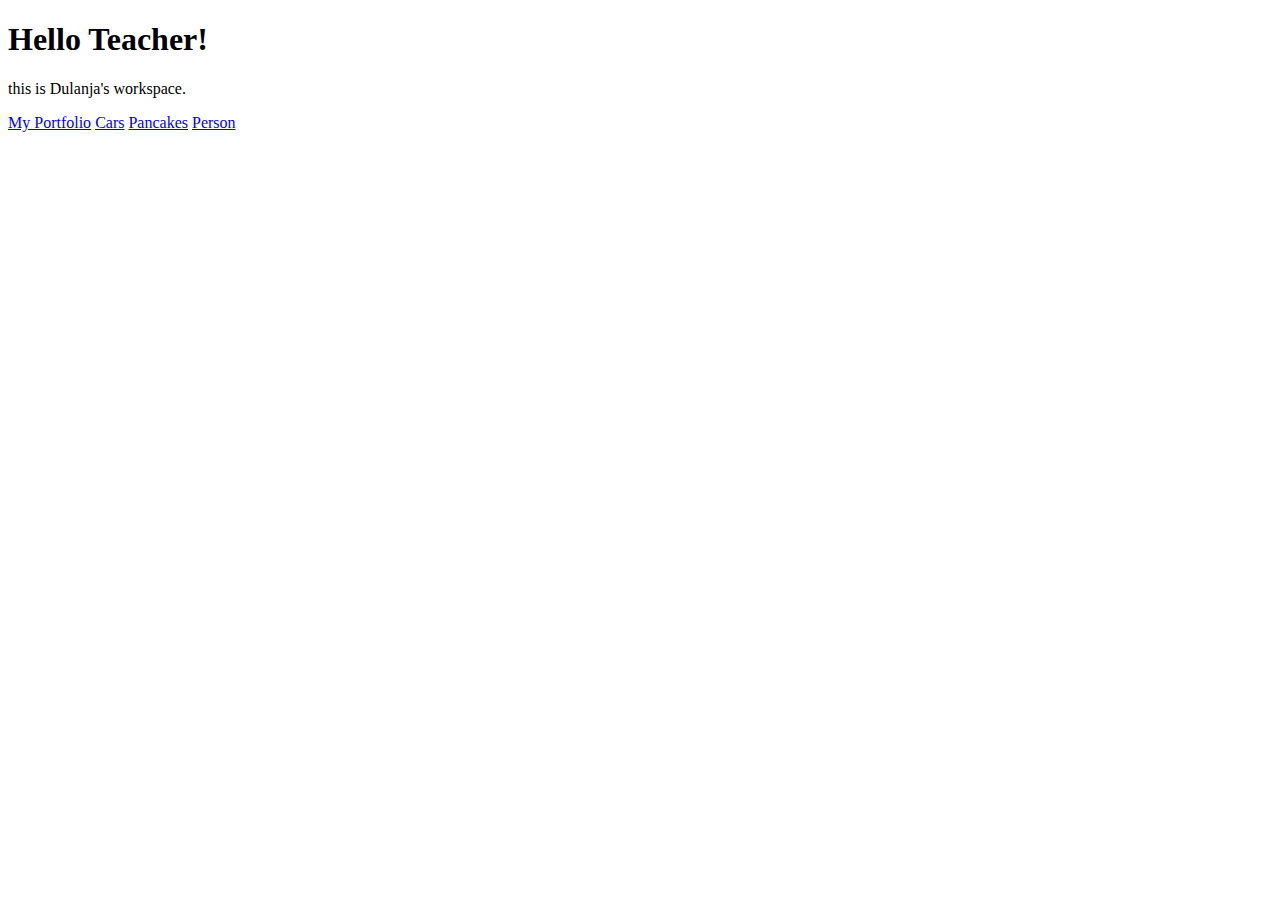
<file: index.html>
<!DOCTYPE html>
<html lang="en">
  <head>
    <meta charset="UTF-8" />
    <meta name="viewport" content="width=device-width, initial-scale=1.0" />
    <title>Hello Pages!</title>
  </head>
  <body>
    <h1>Hello Teacher!</h1>
    <p>this is Dulanja's workspace.</p>
    <a href="MyPortfolio/">My Portfolio</a>
    <a href="Cars/">Cars</a>
    <a href="Pancakes/">Pancakes</a>
    <a href="Person/">Person</a>
  </body>
</html>
</file>
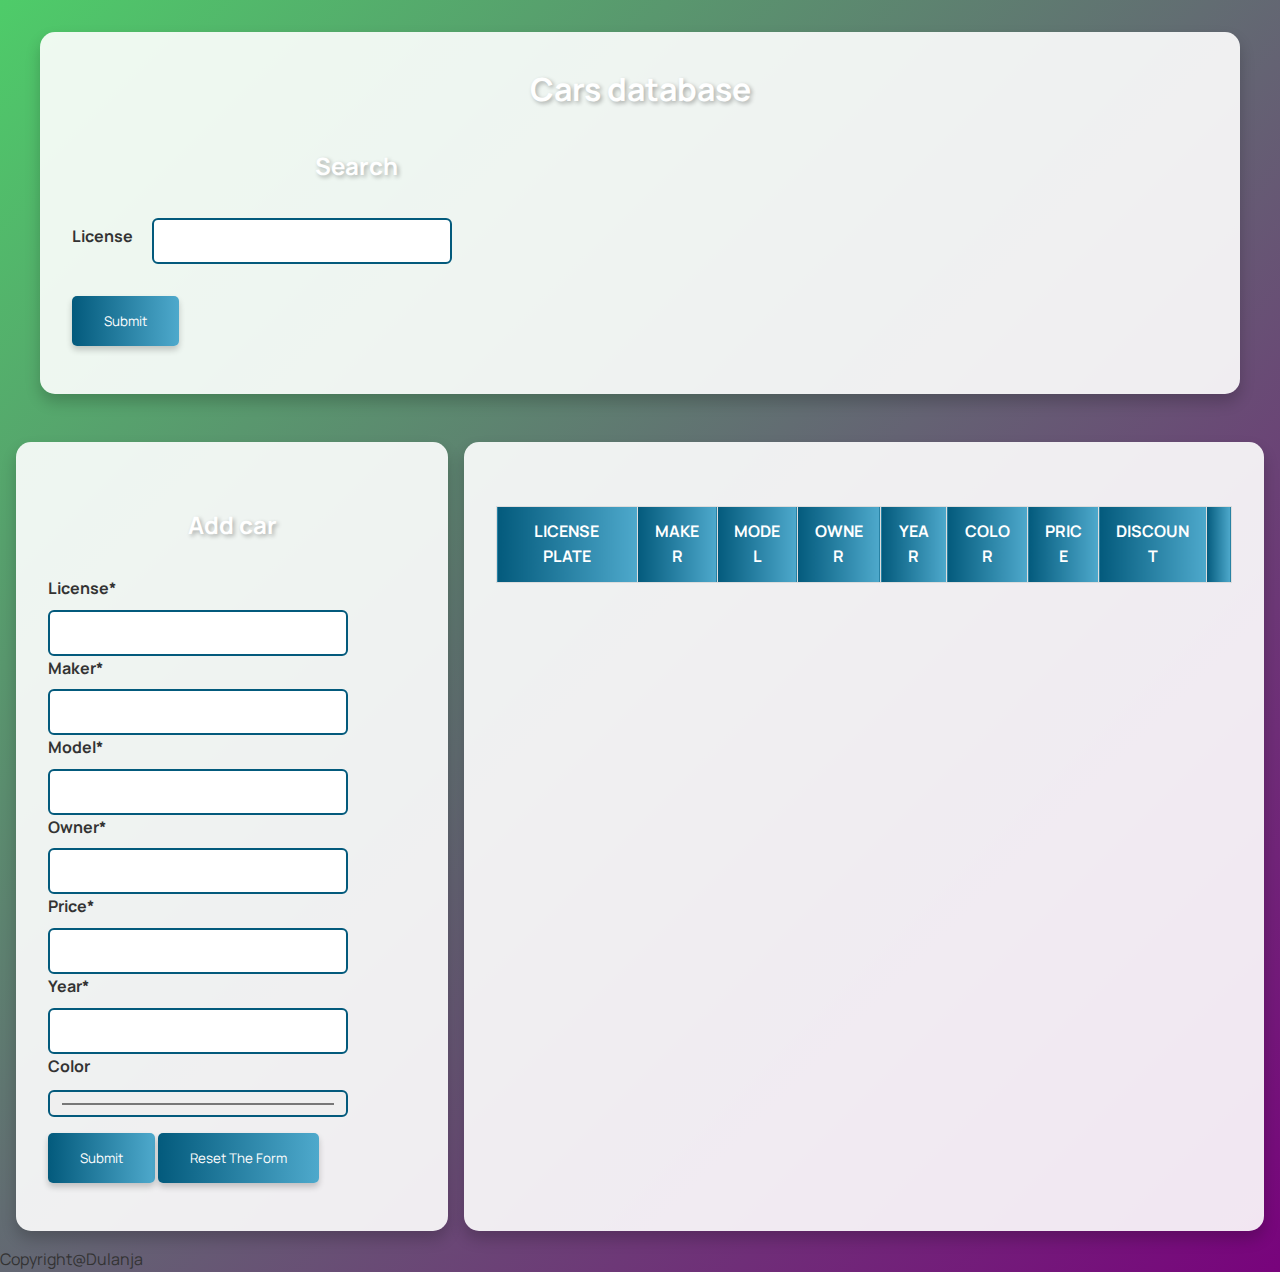
<file: Cars/index.html>
<!DOCTYPE html>
<html lang="en">
  <head>
    <meta charset="UTF-8" />
    <meta name="viewport" content="width=device-width, initial-scale=1.0" />
    <link rel="stylesheet" href="style.css" />
    <link rel="shortcut icon" href="favicon.ico" type="image/x-icon" />
    <link rel="preconnect" href="https://fonts.googleapis.com" />
    <link rel="preconnect" href="https://fonts.gstatic.com" crossorigin />
    <link
      href="https://fonts.googleapis.com/css2?family=Manrope:wght@400;700&display=swap"
      rel="stylesheet"
    />
    <title>Cars</title>
  </head>
  <body>
    <header class="container">
      <h1>Cars database</h1>
      <div>
        <form id="searchCar">
          <h2>Search</h2>
          <div class="form_group">
            <label for="search">License</label>
            <input type="text" id="search" />
          </div>
          <button type="submit">submit</button>
        </form>
        <p id="searchResult"></p>
      </div>
    </header>
    <main>
      <section class="input container">
        <div id="message"></div>
        <h2>Add car</h2>
        <form id="addCar">
          <div>
            <label for="license">License*</label>
            <input type="text" id="license" required />
          </div>
          <div>
            <label for="maker">Maker*</label>
            <input type="text" id="maker" required />
          </div>
          <div>
            <label for="model">Model*</label>
            <input type="text" id="model" required />
          </div>
          <div>
            <label for="owner">Owner*</label>
            <input type="text" id="owner" required />
          </div>
          <div>
            <label for="price">Price*</label>
            <input type="number" id="price" required />
          </div>
          <div>
            <label for="year">Year*</label>
            <input type="number" id="year" required />
          </div>
          <div>
            <label for="color">Color</label>
            <input type="color" id="color" value="#ff0000" />
          </div>
          <button type="submit">Submit</button>
          <button type="reset">Reset the form</button>
        </form>
      </section>
      <section class="output container">
        <table id="carsTable">
          <thead>
            <tr>
              <th>License Plate</th>
              <th>Maker</th>
              <th>Model</th>
              <th>Owner</th>
              <th>Year</th>
              <th>Color</th>
              <th>Price</th>
              <th>Discount</th>
              <th></th>
            </tr>
          </thead>
          <tbody></tbody>
        </table>
      </section>
    </main>
    <footer>Copyright@Dulanja</footer>
    <script src="main.js"></script>
  </body>
</html>
</file>
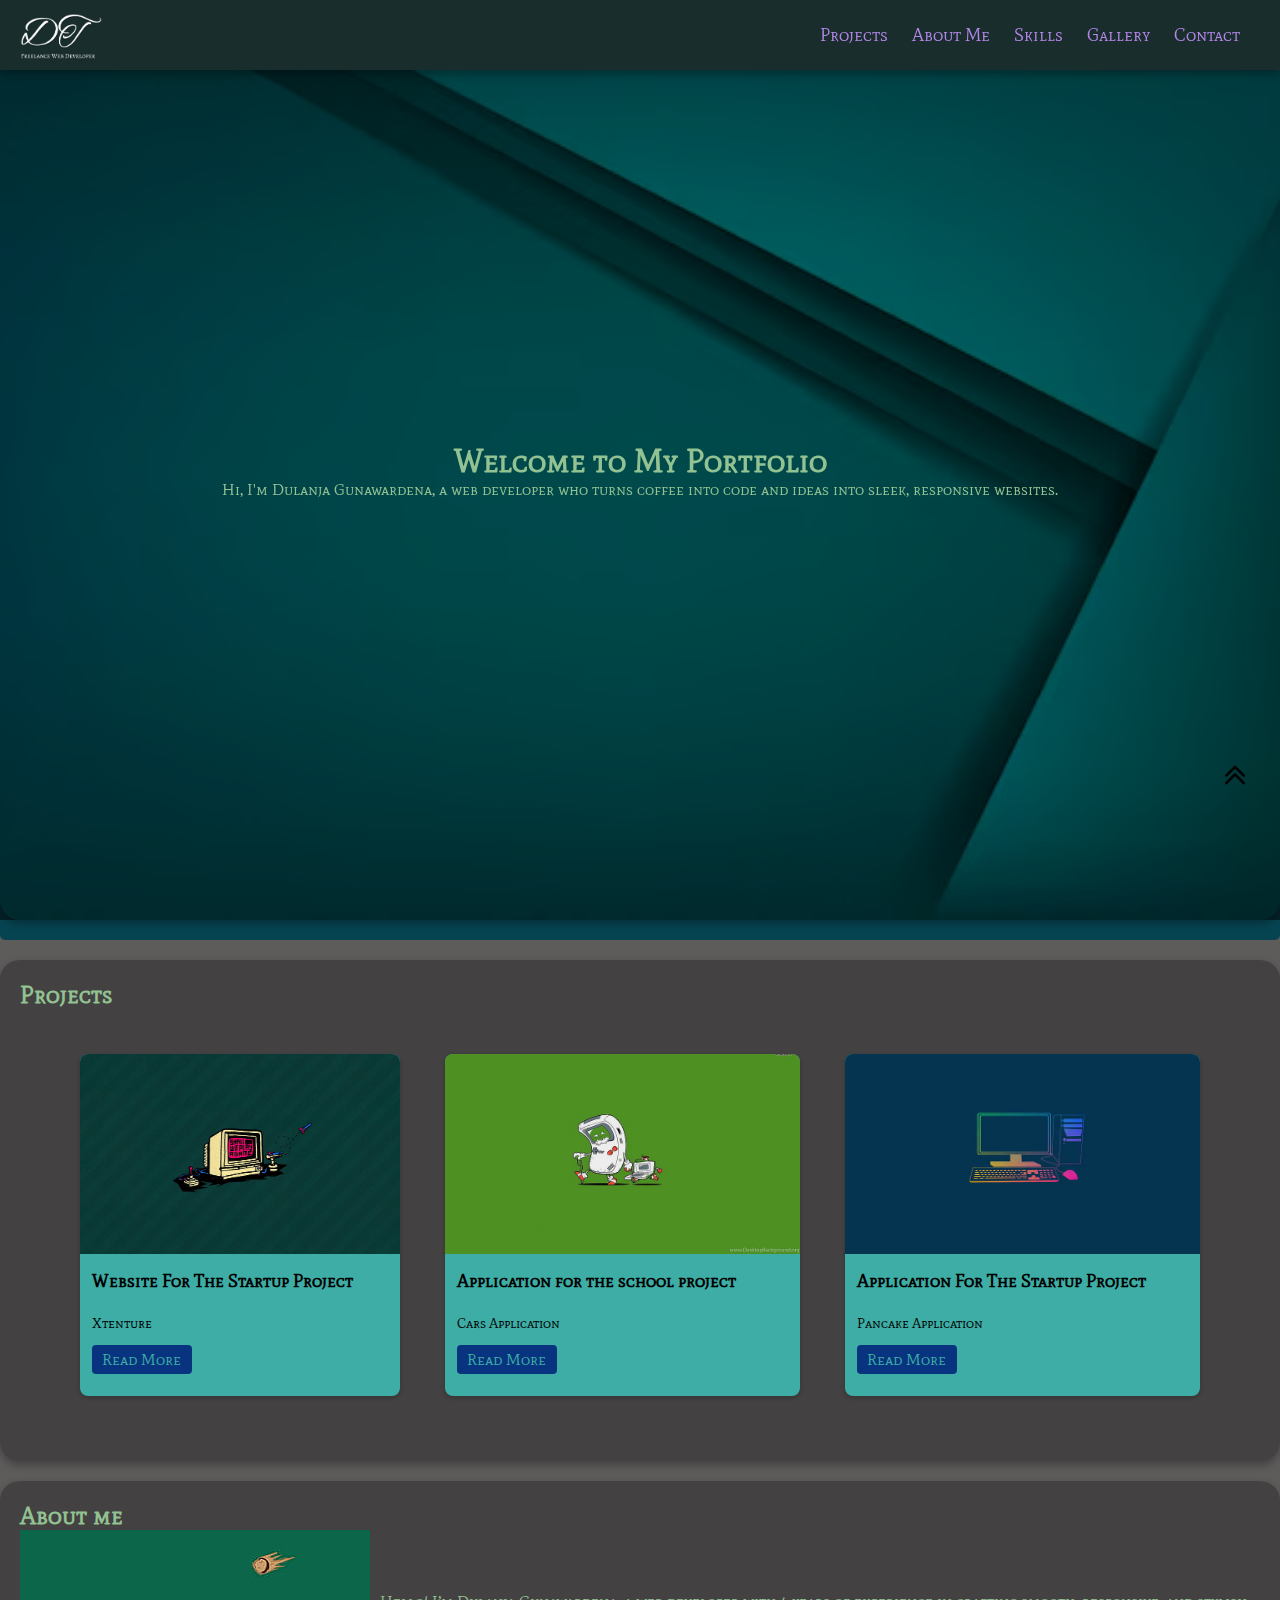
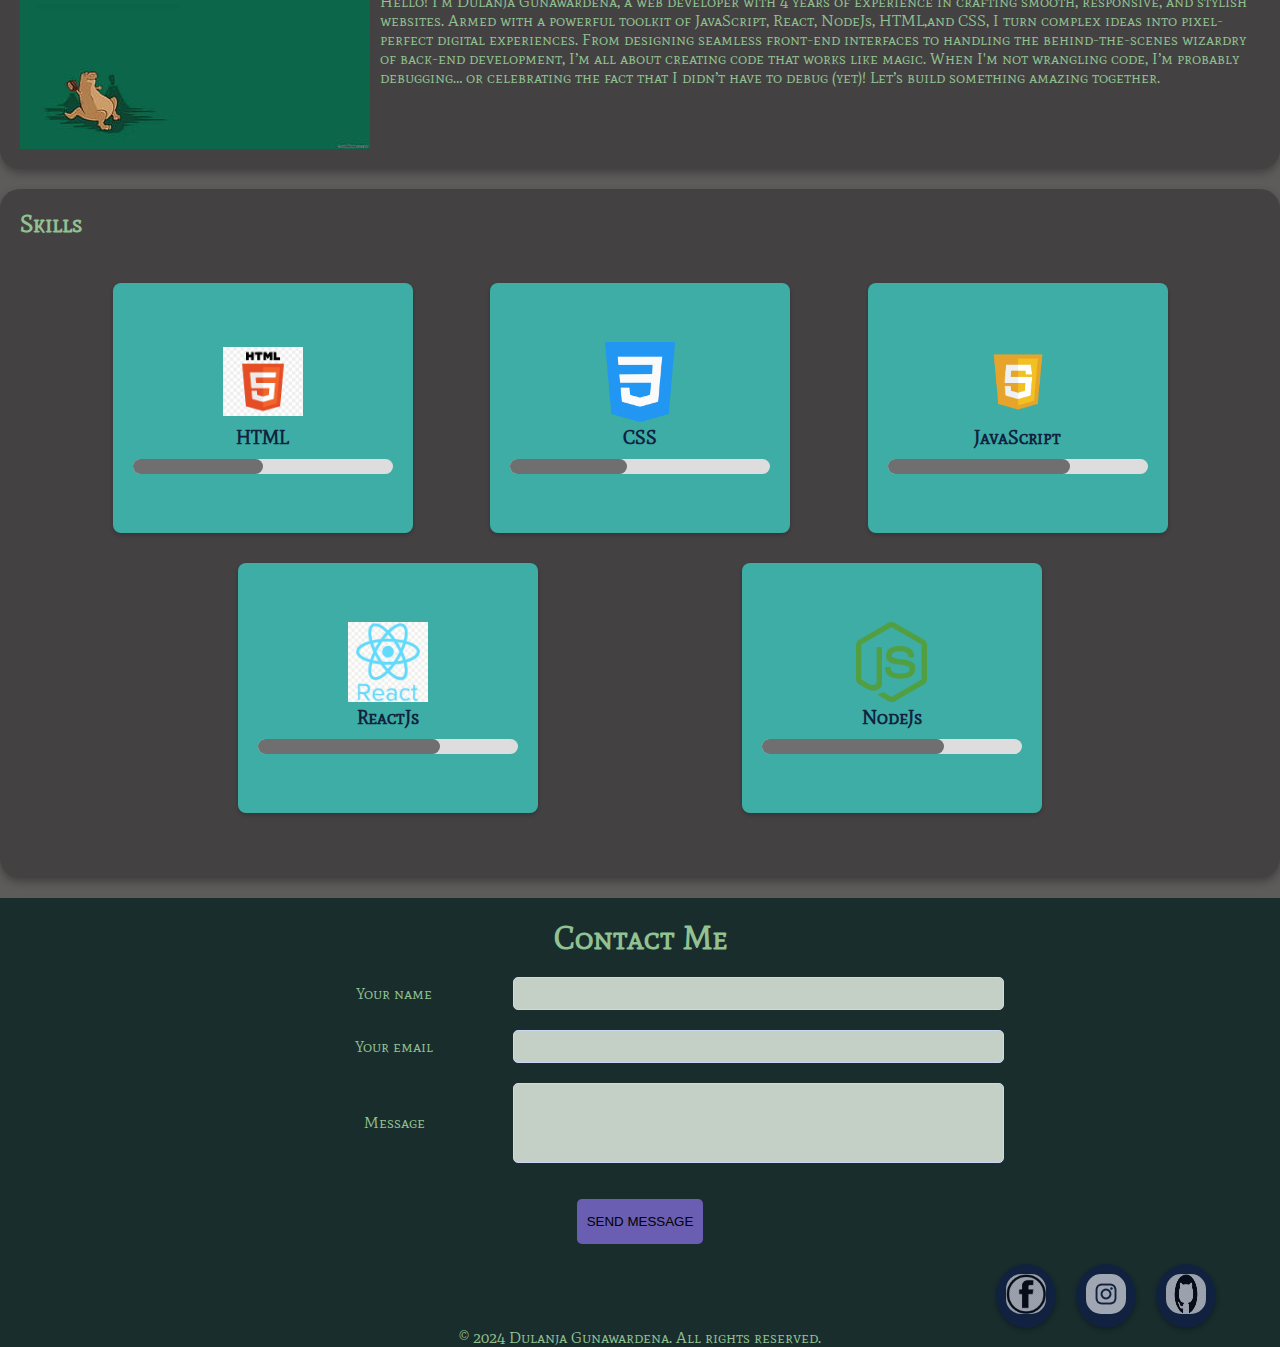
<file: MyPortfolio/index.html>
<!DOCTYPE html>
<html lang="en">
<head>
    <meta charset="UTF-8">
    <meta name="viewport" content="width=device-width, initial-scale=1.0">
    <title>Portfolio</title>
    <link rel="stylesheet" href="stylesheet.css">
    <link rel="preconnect" href="https://fonts.googleapis.com">
<link rel="preconnect" href="https://fonts.gstatic.com" crossorigin>
<link href="https://fonts.googleapis.com/css2?family=Anta&display=swap" rel="stylesheet">
<link href="https://fonts.googleapis.com/css2?family=Mate+SC&display=swap" rel="stylesheet">
<link rel="icon" type="image/png" href="assets/favicon.png">
</head>

<body>
    <div class="wrapper">
    <header>
        
        
        
        <nav class="nav">
            <img src="assets/logo_white.png" alt="Logo" class="logo">
            <img src="assets/icons_mobile.svg" alt="Mobile menu" class="mobile">
            <ul>
                <li><a href="#projects">Projects</a></li>
                <li><a href="#aboutme">About Me</a></li>
                <li><a href="#skills">Skills</a></li>
                <li><a href="gallery.html#gallery">Gallery</a></li>
                <li><a href="#contactform">Contact</a></li>
                
            </ul>
        </nav>
        
        
        <main class="page-content">
            
            <section class="hero-banner">
                <h1>Welcome to My Portfolio</h1>
                <p>Hi, I'm Dulanja Gunawardena, a web developer who turns coffee into
                    code and ideas into sleek, responsive websites.</p>
            </section>
        </header>

        
        
        <section id="projects" >
            <h2>Projects</h2>
            
            <div class="card-container">
                <div class="card">
                    <img class="project-img" src="assets/projects_card2.jpg" alt="Laptop with web design screen">
                    <div class="card-content">
                        <h3>Website For The Startup Project</h3>
                        <p>Xtenture</p>
                       <div class="card-btn">
                           <a href="" class="card-btn">Read More</a>

                       </div>
                    </div>
                </div>
                <div class="card">
                    <img class="project-img" src="assets/projects_card1.jpg" alt="Spinning circle gif">
                    <div class="card-content">
                        <h3>Application for the school project</h3>
                        <p>Cars Application</p>
                        <div class="card-btn">
                        <a href="" class="card-btn">Read More</a>
                    </div>
                    </div>
                </div>
                <div class="card">
                    <img class="project-img" src="assets/projects_card3.jpg" alt="JavaScript Picture Card">
                    <div class="card-content">
                        <h3>Application For The Startup Project</h3>
                        <p>Pancake Application</p>
                        <div class="card-btn">
                        <a href="" class="card-btn">Read More</a>
                    </div>
                    </div>
                </div>
            </div>
        </section>
         
       
        <section id="aboutme" >
            <h2 id="h2aboutme">About me</h2>
            <article>
                <img id="section-img" src="assets/about_me.jpg" alt="About me Image">
            <p>
                Hello! I’m Dulanja Gunawardena, a web developer with 4 years of experience in crafting smooth, responsive, and stylish websites. Armed with a powerful toolkit of JavaScript, React, NodeJs, HTML,and CSS, I turn complex ideas into pixel-perfect digital experiences. From designing seamless front-end interfaces to handling the behind-the-scenes wizardry of back-end development, I’m all about creating code that works like magic. When I'm not wrangling code, I’m probably debugging… or celebrating the fact that I didn’t have to debug (yet)! Let’s build something amazing together.</p>
            </article>
        </section>

        
        <section id="skills" class="section">
            <h2>Skills</h2>
            <div class="card-container">
                <div class="card">
                    <img src="assets/html_icon.png" alt="HTML Icon" class="skill-icon">
                    <h3>HTML</h3>
                    <div class="progress-bar">
                        <div class="progress" ></div>
                    </div>
                </div>

                <div class="card">
                    <img src="assets/css_icon.png" alt="CSS Icon" class="skill-icon">
                    <h3>CSS</h3>
                    <div class="progress-bar">
                        <div class="progress" ></div>
                    </div>
                </div>
                <div class="card">
                    <img src="assets/javascript_icon.webp" alt="JavaScript Icon" class="skill-icon">
                    <h3>JavaScript</h3>
                    <div class="progress-bar">
                        <div class="progress" ></div>
                    </div>
                </div>
                <div class="card">
                    <img src="assets/react_icon.png" alt="JavaScript Icon" class="skill-icon">
                    <h3>ReactJs</h3>
                    <div class="progress-bar">
                        <div class="progress" ></div>
                    </div>
                </div>
                <div class="card">
                    <img src="assets/node_icon.png" alt="JavaScript Icon" class="skill-icon">
                    <h3>NodeJs</h3>
                    <div class="progress-bar">
                        <div class="progress" ></div>
                    </div>
                </div>
                
                
            
        </section>
    
    </main>

    
    <footer>
        
        <div class="form-wrap">
            
            
            <form id="contactform">
                
                <h1>Contact Me</h1>
                <div class="form-item">
                <label for="yourname">Your name</label>
                <input type="text" name="yourname" id="name-input">
                </div>

                <div class="form-item">
                <label for="email">Your email</label>
                <input type="email" name="email" id="email-input">
                </div>

                <div class="form-item">
                <label for="message">Message</label>  
                <input type="text" name="message" id="message-input">
                </div>
                
                <div class="form-item">
                <button type="submit" id="submit-btn">SEND MESSAGE</button>
                </div>
            </form>

        </div>
        <div class="socials-container">
        <div class="social-icons">
            <a href="https://www.facebook.com/djey.tim/" target="_blank">
                <img src="assets/facebook_icon.png" alt="Facebook" class="social-icon">
            </a>
            <a href="https://www.instagram.com/dulanja_g/" target="_blank">
                <img src="assets/instagram_icon.png" alt="Instagram" class="social-icon">
            </a>
            <a href="https://github.com/DulanjaT/" target="_blank">
                <img src="assets/github_icon.webp" alt="Github" class="social-icon">
            </a>
        </div>
    </div>
        <p>&copy; 2024 Dulanja Gunawardena. All rights reserved.</p>
        
        <img id="backtopBtn" src="assets/backtoTop_button.webp" alt="Back to top icon" class="icons">
        
    </footer>
    
    <script src="script.js"></script>
</body>

</html>
</file>
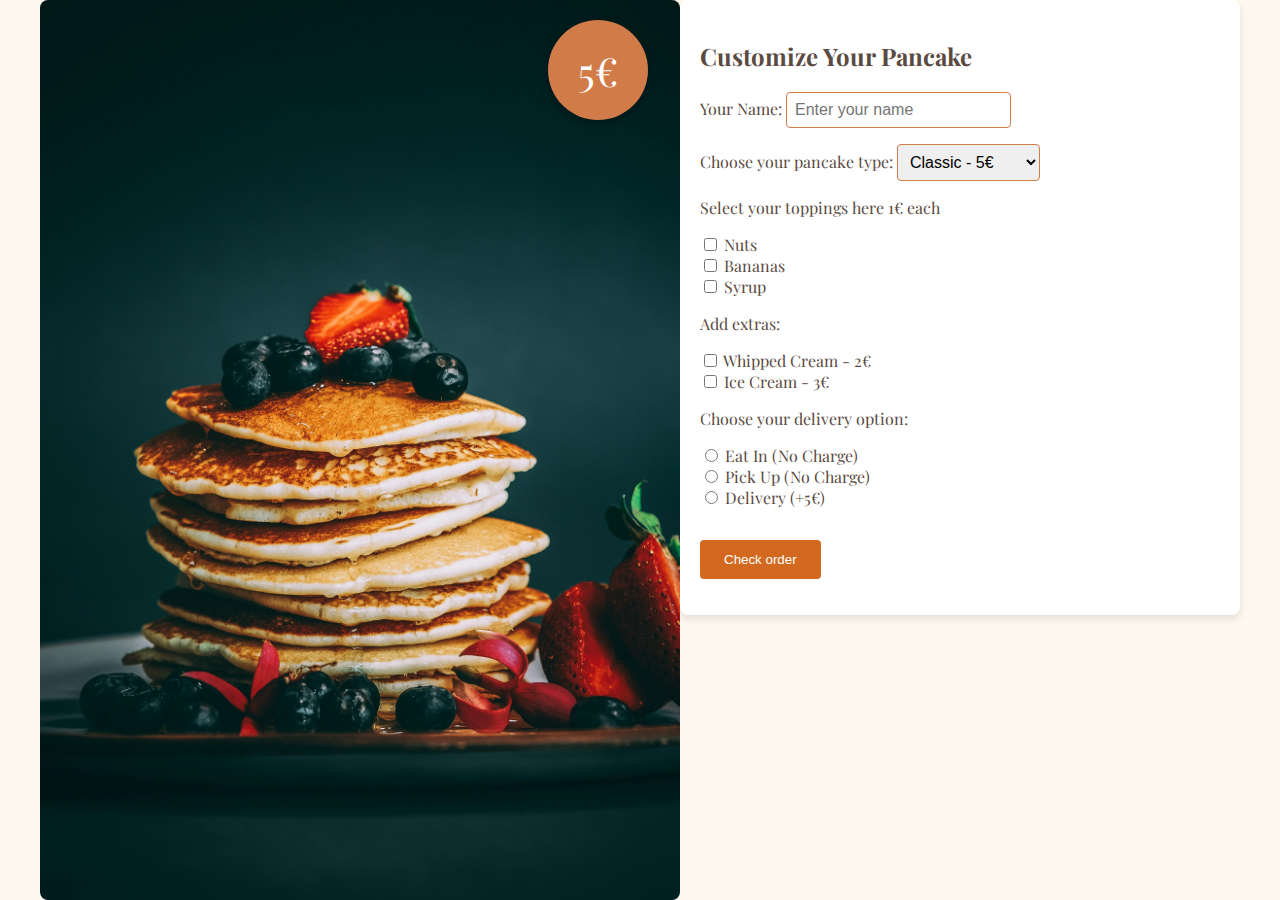
<file: Pancakes/index.html>
<!DOCTYPE html>
<html lang="en">
  <head>
    <meta charset="UTF-8" />
    <title>Pancake Maker</title>
    <link
      href="https://fonts.googleapis.com/css2?family=Playfair+Display:ital,wght@0,400..900;1,400..900&display=swap"
      rel="stylesheet"
    />

    <link rel="stylesheet" href="style.css" />
  </head>
  <body>
    <div class="container">
      <div class="image-container">
        <img src="pancake.jpeg" alt="Delicious pancakes" />
        <div class="price-banner"><span id="totalPrice">5€</span></div>
      </div>
      <div class="form-container">
        <h2>Customize Your Pancake</h2>
        <div class="form-group">
          <label for="customerName">Your Name:</label>
          <input type="text" id="customerName" placeholder="Enter your name" />
        </div>
        <div class="form-group">
          <label for="type">Choose your pancake type:</label>
          <select id="type">
            <option value="classic" data-price="5" data-name="Classic">
              Classic - 5€
            </option>
            <option value="chocolate" data-price="6" data-name="Chocolate">
              Chocolate - 6€
            </option>
            <option value="blueberry" data-price="7" data-name="Blueberry">
              Blueberry - 7€
            </option>
          </select>
        </div>
        <label>Select your toppings here 1€ each</label>
        <div class="form-group">
          <div>
            <input
              type="checkbox"
              id="nuts"
              value="1"
              data-name="Nuts"
              data-category="toppings"
            />
            <label for="nuts">Nuts</label>
          </div>
          <div>
            <input
              type="checkbox"
              id="bananas"
              value="1"
              data-name="Bananas"
              data-category="toppings"
            />
            <label for="bananas">Bananas</label>
          </div>
          <div>
            <input
              type="checkbox"
              id="syrup"
              value="1"
              data-name="Syrup"
              data-category="toppings"
            />
            <label for="syrup">Syrup</label>
          </div>
        </div>
        <div class="form-group">
          <p>Add extras:</p>
          <div>
            <input
              type="checkbox"
              id="whippedCream"
              value="2"
              data-name="Whipped Cream"
              data-category="extras"
            />
            <label for="whippedCream">Whipped Cream - 2€</label>
          </div>
          <div>
            <input
              type="checkbox"
              id="iceCream"
              value="3"
              data-name="Ice Cream"
              data-category="extras"
            />
            <label for="iceCream">Ice Cream - 3€</label>
          </div>
        </div>
        <div class="form-group">
          <p>Choose your delivery option:</p>
          <label
            ><input type="radio" name="delivery" value="eat in" /> Eat In (No
            Charge)</label
          ><br />
          <label
            ><input type="radio" name="delivery" value="pick up" /> Pick Up (No
            Charge)</label
          ><br />
          <label
            ><input type="radio" name="delivery" value="delivery" /> Delivery
            (+5€)</label
          >
        </div>
        <button id="button">Check order</button>
        <div class="order-summary">
          <h3>Order Summary:</h3>
          <p><strong>Name:</strong> <span id="order_name">N/A</span></p>
          <p><strong>Pancake Type:</strong> <span id="order_type">N/A</span></p>
          <p>
            <strong>Toppings:</strong> <span id="order_toppings">None</span>
          </p>
          <p><strong>Extras:</strong> <span id="order_extras">None</span></p>
          <p>
            <strong>Delivery Method:</strong>
            <span id="order_delivery">N/A</span>
          </p>
          <p><strong>Total Price:</strong> <span id="order_price">5€</span></p>
        </div>
      </div>
    </div>
    <script src="script.js"></script>
  </body>
</html>
</file>
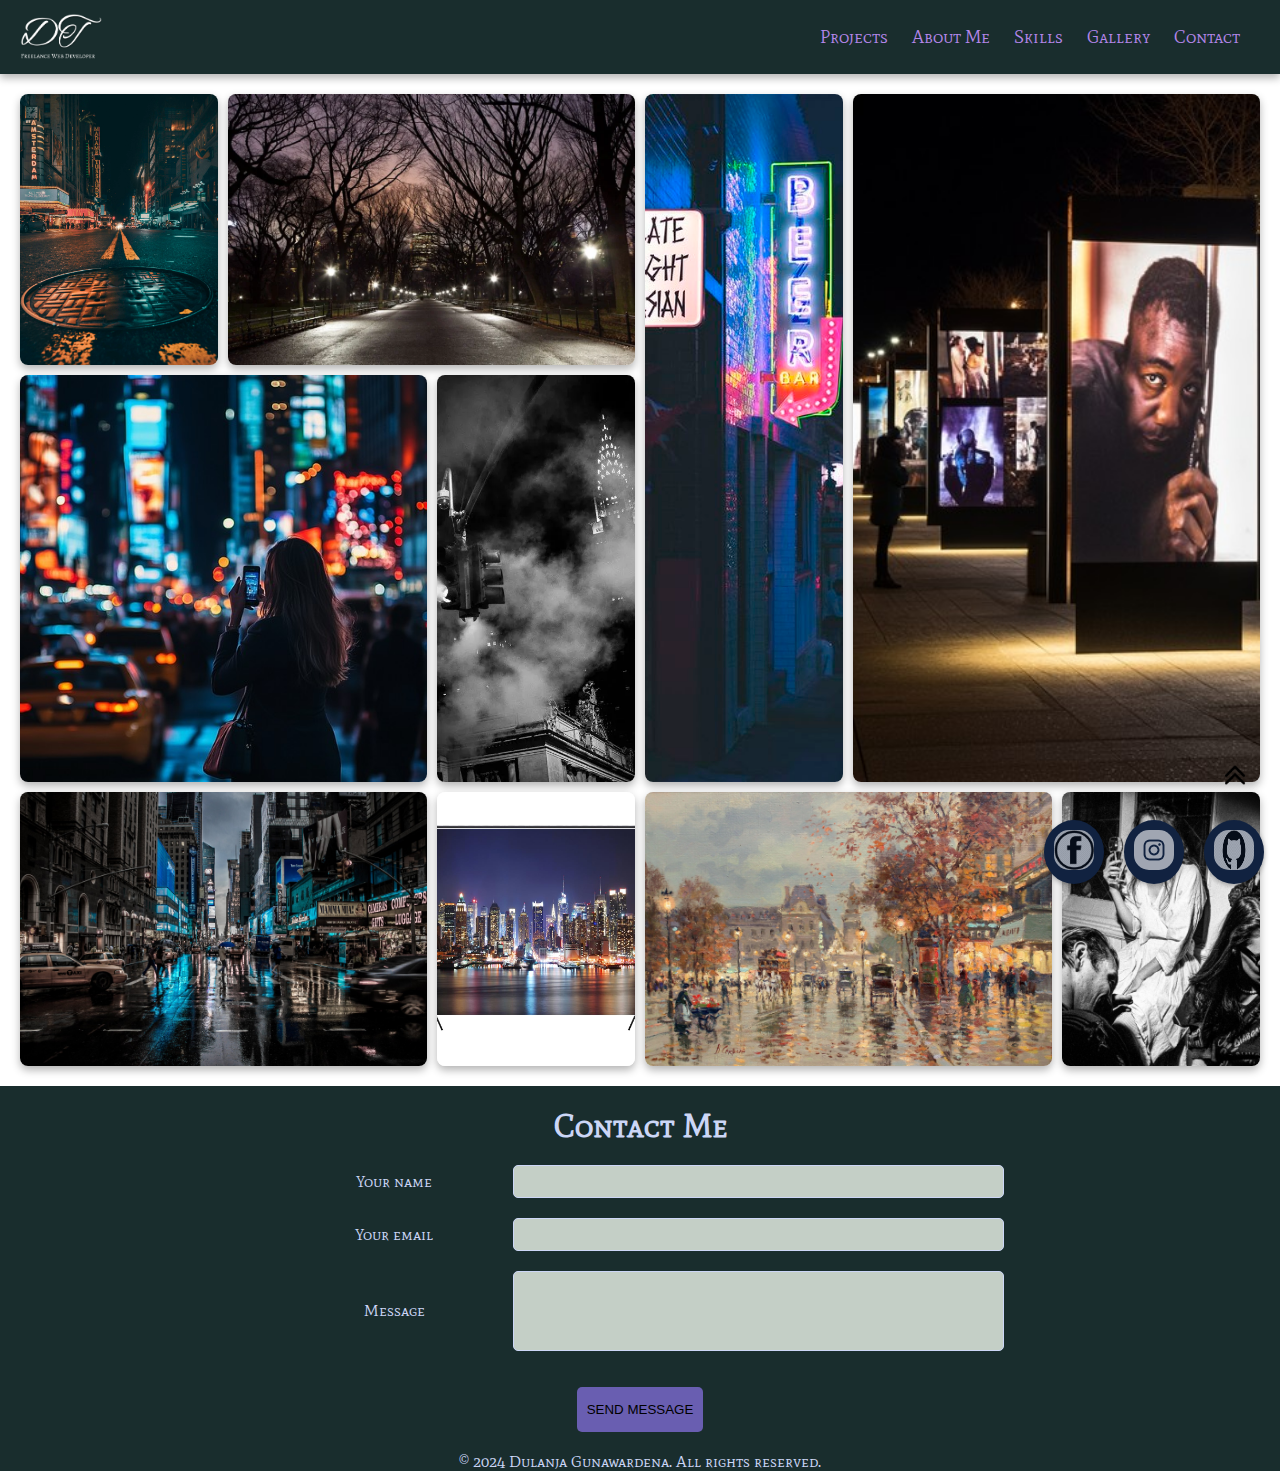
<file: MyPortfolio/gallery.html>
<!DOCTYPE html>
<html lang="en">
  <head>
    <meta charset="UTF-8" />
    <meta name="viewport" content="width=device-width, initial-scale=1.0" />
    <title>Gallery</title>
    <link rel="stylesheet" href="gallery.css" />
    <link rel="preconnect" href="https://fonts.googleapis.com" />
    <link rel="preconnect" href="https://fonts.gstatic.com" crossorigin />
    <link
      href="https://fonts.googleapis.com/css2?family=Anta&display=swap"
      rel="stylesheet"
    />
    <link
      href="https://fonts.googleapis.com/css2?family=Mate+SC&display=swap"
      rel="stylesheet"
    />
    <link rel="icon" type="image/png" href="assets/favicon.png" />
  </head>
  <body>
    <nav class="nav">
      <a href="index.html">
        <img src="assets/logo_white.png" alt="Logo" class="logo"
      /></a>
      <img src="assets/icons_mobile.svg" alt="Mobile menu" class="mobile" />

      <ul>
        <li><a href="index.html#projects">Projects</a></li>
        <li><a href="index.html#aboutme">About Me</a></li>
        <li><a href="index.html#skills">Skills</a></li>
        <li><a href="gallery.html#gallery">Gallery</a></li>
        <li><a href="#contactform">Contact</a></li>
      </ul>
    </nav>
    <main>
      <section class="gallery">
        <div class="gallery-item">
          <img src="assets/gallery1.jpeg" alt="Gallery Image 1" />
        </div>

        <div class="gallery-item">
          <img src="assets/gallery2.webp" alt="Gallery Image 2" />
        </div>

        <div class="gallery-item">
          <img src="assets/gallery6.jpg" alt="Gallery Image 3" />
        </div>

        <div class="gallery-item">
          <img src="assets/gallery4.jpg" alt="Gallery Image 4" />
        </div>

        <div class="gallery-item">
          <img src="assets/gallery5.jpg" alt="Gallery Image 5" />
        </div>

        <div class="gallery-item">
          <img src="assets/gallery3.webp" alt="Gallery Image 6" />
        </div>

        <div class="gallery-item">
          <img src="assets/gallery7.jpg" alt="Gallery Image 7" />
        </div>

        <div class="gallery-item">
          <img src="assets/gallery8.jpg" alt="Gallery Image 8" />
        </div>

        <div class="gallery-item">
          <img src="assets/gallery9.jpg" alt="Gallery Image 9" />
        </div>
        <div class="gallery-item">
          <img src="assets/gallery10.jpeg" alt="Gallery Image 10" />
        </div>
      </section>
    </main>

    <!-- Footer -->
    <footer>
      <!-- Start of Contact form -->
      <div class="form-wrap">
        <form id="contactform">
          <h1>Contact Me</h1>
          <div class="form-item">
            <label for="yourname">Your name</label>
            <input type="text" name="yourname" id="name-input" />
          </div>

          <div class="form-item">
            <label for="email">Your email</label>
            <input type="email" name="email" id="email-input" />
          </div>

          <div class="form-item">
            <label for="message">Message</label>
            <input type="text" name="message" id="message-input" />
          </div>

          <div class="form-item">
            <button type="submit" id="submit-btn">SEND MESSAGE</button>
          </div>
        </form>
      </div>
      <div class="socials-container">
        <div class="social-icons">
          <a href="https://www.facebook.com/djey.tim/" target="_blank">
            <img
              src="assets/facebook_icon.png"
              alt="Facebook"
              class="social-icon"
            />
          </a>
          <a href="https://www.instagram.com/dulanja_g/" target="_blank">
            <img
              src="assets/instagram_icon.png"
              alt="Instagram"
              class="social-icon"
            />
          </a>
          <a href="https://github.com/DulanjaT/" target="_blank">
            <img
              src="assets/github_icon.webp"
              alt="Github"
              class="social-icon"
            />
          </a>
        </div>
      </div>
      <p>&copy; 2024 Dulanja Gunawardena. All rights reserved.</p>

      <img
        id="backtopBtn"
        src="assets/backtoTop_button.webp"
        alt="Back to top icon"
        class="icons"
      />
    </footer>
    <script src="script.js"></script>
  </body>
</html>
</file>
<file: MyPortfolio/stylesheet.css>
* {
    margin:0;
    padding:0;
    box-sizing:border-box
    }
    
    html,body {
    height:100%;
    font-family:'Mate SC',sans-serif;
    background-color:#5e5b5b;
    color:#92c192;
    scroll-behavior:smooth
    }
    
    .icons {
    position:fixed;
    bottom:100px;
    right:20px;
    width:50px
    }
    
    .icons.hidden {
    visibility:hidden
    }
    
    .socials-container {
    justify-content:center;
    width:90%
    }
    
    .social-icons {
    display:flex;
    gap:20px;
    justify-content:flex-end
    }
    
    .social-icon {
    width:40px;
    height:40px;
    opacity:.6;
    border-radius:15px;
    transition:transform .3s ease,opacity .3s ease
    }
    
    .social-icon:hover {
    transform:scale(1.1);
    opacity:1
    }
    
    .social-icons a {
    background-color:#112240;
    padding:10px;
    border-radius:50%;
    box-shadow:0 2px 5px #0000004d
    }
    
    .social-icons a:hover {
    background-color:#0b8eac
    }
    
    .wrapper {
    display:flex;
    flex-direction:column;
    gap:20px;
    position:relative;
    width:100%
    }
    
    nav {
    display:flex;
    justify-content:space-between;
    align-items:center;
    padding:10px 20px;
    background-color:#192d2d;
    position:fixed;
    top:0;
    width:100%;
    z-index:1000;
    box-shadow:0 4px 8px #0000004d;
    transition:background-color .3s ease
    }
    
    nav.scrolled {
    background-color:#000c
    }
    
    .mobile {
    display:none
    }
    
    .nav ul li {
    display:inline-block;
    padding-right:20px
    }
    
    .nav ul li a {
    color:#b486e9;
    text-decoration:none;
    font-size:18px
    }
    
    .logo {
    height:50px
    }
    
    .hero-banner {
        
    display:flex;
    flex-direction:column;
    align-items:center;
    justify-content:center;
    position:relative;
    height:100vh;
    background:url(assets/main_background.avif) center/cover no-repeat
    }
    
    .hero-banner::before {
    content:"";
    position:absolute;
    top:0;
    left:0;
    width:100%;
    height:100%;
    background:#00000080;
    z-index:1
    }
    
    .hero-banner h1,.hero-banner p {
    position:relative;
    z-index:2
    }
    
    article {
    display:flex;
    align-items: center;
    
    }
    
    section {
    padding:20px;
    border-radius:20px;
    background:#434141;
    box-shadow:0 4px 8px #0000004d;
    min-width:100%
    }
    
    #section-img {
    max-height:20%;
    max-width: 30%;
    padding-right: 10px;
    }
    
    section h2 {
    text-align:left
    }
    
    .card-container {
    display:flex;
    justify-content:space-evenly;
    flex-wrap:wrap;
    min-width:100%;
    padding:30px
    }
    
    .card {
    min-width:300px;
    background-color:#3dada5;
    border-radius:8px;
    box-shadow:0 2px 4px #0003;
    margin:15px;
    padding:0 0 10px;
    transition:transform .3s ease-in-out
    }
    
    .card:hover {
    transform:translate(5px,-5px)
    }
    
    .card-content {
    padding:12px
    }
    
    .card-content h3 {
    font-size:1.1rem;
    color:#000;
    margin-bottom:1.5rem
    }
    
    .card-content p {
    color:#000;
    font-size:14px;
    line-height:1.2
    }
    
    .card-btn {
    width:100px;
    padding:5px;
    background-color:#08347f;
    color:#3dada5;
    border-radius:4px;
    margin-top:12px;
    text-decoration:none
    }
    
    .project-img {
    width:100%;
    height:200px;
    object-fit:cover;
    border-radius:8px 8px 0 0
    }
    
    #skills .card {
    height:250px;
    background-color:#3dada5;
    border-radius:8px;
    padding:20px;
    align-content:center;
    text-align:center;
    color:#112240
    }
    
    .skill-card:hover {
    transform:translateY(-5px)
    }
    
    
    
    .skill-icon {
    width:80px;
    height:80px;
    align-self:center;
    object-fit:contain
    }
    
    .progress-bar {
    width:100%;
    background-color:#ddd;
    border-radius:20px;
    margin-top:10px
    }
    
    .progress {
    width:70%;
    height:15px;
    border-radius:20px;
    background-color:#6f6f6f;
    transition:all 1s ease
    }
    
    .card:nth-child(1) .progress {
    width:50%
    }
    
    .card:nth-child(2) .progress {
    width:45%
    }
    
    .card:nth-child(3) .progress {
    width:70%
    }
    
    main {
    max-width:100%;
    min-height:75%;
    padding:20px 0;
    background-color:#074452;
    overflow-y:auto;
    border-radius:5px
    }
    
    footer {
    display:flex;
    flex-direction:column;
    align-items:center;
    max-width:100%;
    padding:0;
    text-align:center;
    background-color:#192d2d;
    width:100%
    }
    
    .form-wrap {
    min-width:60%;
    padding:20px
    }
    
    #contactform {
    display:flex;
    flex-direction:column;
    gap:20px
    }
    
    .form-item {
    display:flex;
    align-items:center;
    width:100%;
    justify-content:center
    }
    
    label {
    flex:1;
    text-align:center
    }
    
    input,#message-input {
    flex:2;
    padding:.5rem;
    border-radius:5px;
    border:1px solid #ccd6f6;
    background-color:#c4cfc6
    }
    
    #message-input {
    height:5rem
    }
    
    #submit-btn {
    background:#695eb1;
    color:#000;
    padding:15px 10px;
    border-radius:5px;
    border:none;
    cursor:pointer;
    max-width:150px;
    margin-top:1rem
    }
    
    header,.card:hover .progress,#aboutme {
    width:100%
    }
    
    .nav ul li a:hover,.card-content .card-btn:hover {
    color:#fff
    }
    
    .container,#submit-btn:hover {
    background-color:#4caf50
    }
    @media (max-width: 750px) {
        nav,.section,.container,.card-container,.wrapper,.page-content,.form-wrap,#projects {
        min-width:100%;
        padding:0;
        margin:0
        }
        
        .hero-banner {
        height:1vh;
        color:#f5f5f5;
        visibility:hidden;
        }
        
        .hero-banner h1 {
        padding:20px;
        margin-top:1rem
        }
        
        .hero-banner h1,.hero-banner p {
        visibility:hidden;
        
        }
        
        .mobile {
        display:block;
        width:40px ;
        
        }
        
        nav ul {
        display:none
        }
        
        nav ul.responsive {
        display:block;
        background-color:#112240;
        color:#333;
        position:absolute;
        left:0;
        top:50px;
        width:100%
        }
        
        ul.responsive li {
        display:block;
        margin:2rem
        }
        
        header {
        background-color:#f0f8ff;
        color:#333
        }
        
        #contactform {
        align-items:center
        }
        
        .form-item {
        flex-direction:column;
        align-items:center
        }
        
        .card {
        min-width:80%;
        border-radius:8px;
        box-shadow:0 2px 4px #0003;
        margin:15px;
        padding:0 0 10px
        }
        
        #skills .card {
        width:0;
        border-radius:8px;
        align-content:center;
        text-align:center
        }
        
        .socials-container {
        display:flex;
        width:200px
        }
        
        .social-icons {
        position:inherit
        }
        
        .card img,.card-container {
        width:100%
        }
        }

    @media (max-width: 600px) {
        
        #section-img {
            visibility: hidden;
            }
        article{
            flex-direction: row-reverse;
        }


    }
    @media (max-width: 300px) {
    .card-container,.card {
    padding:0
    }
    }
</file>
<file: Pancakes/style.css>
/* General styles for the body element */
body {
  font-family: "Playfair Display", serif;
  background-color: #fff8f0;
  color: #5a4a42;
  display: flex;
  justify-content: center;
  align-items: center;
  height: 100vh;
  margin: 0;
  padding: 0 2rem; /* Added padding for smaller screens */
  transition: background-color 0.3s ease;
}

/* Styles for input fields and select dropdowns */
input,
select {
  font-family: inherit;
  font-size: inherit;
  padding: 0.5rem;
  border: 1px solid #d17b49; 
  border-radius: 4px; /* Rounded corners */
  transition: border 0.3s ease; /* Transition for border change */
}

input:focus,
select:focus {
  outline: none;
  border-color: #5a4a42; 
}

.container {
  display: flex;
  align-items: flex-start;
  justify-content: center;
  width: 100%;
  max-width: 1200px; 
  margin: 0 auto; 
}

input,
select,
button {
  font-family: "Sansita", sans-serif;
}

button {
  padding: 0.75rem 1.5rem; /* Increased button size */
  border: none;
  border-radius: 4px; 
  background: chocolate;
  color: white;
  margin: 1rem 0;
  cursor: pointer; /* Pointer cursor on hover */
  transition: background 0.3s ease, transform 0.2s ease; /* Transition effects */
}

button:hover {
  background: #d17b49; 
  transform: translateY(-2px); 
}

.image-container {
  height: 100vh;
  width: 50vw;
  position: relative;
  overflow: hidden; /* Added overflow hidden */
  border-radius: 8px; 
}

.image-container img {
  width: 100%;
  height: 100vh;
  object-fit: cover;
  transition: transform 0.3s ease; /* Smooth zoom effect */
}

.image-container:hover img {
  transform: scale(1.05); /* Slight zoom effect on hover */
}

.form-container {
  flex: 1;
  padding: 20px;
  background-color: #fff; /* White background for the form */
  box-shadow: 0 4px 8px rgba(0, 0, 0, 0.1); /* Subtle shadow for form */
  border-radius: 8px; 
}

.form-group {
  margin: 1rem 0;
}

.order-summary {
  display: none;
}

.price-banner {
  position: absolute;
  top: 20px;
  right: 5%;
  background-color: #d17b49;
  color: white;
  border-radius: 50%;
  width: 100px;
  height: 100px;
  display: flex;
  justify-content: center;
  align-items: center;
  font-size: 40px;
  box-shadow: 0 4px 8px rgba(0, 0, 0, 0.3);
}

/* Add responsive design */
@media (max-width: 768px) {
  .container {
    flex-direction: column; /* Stack elements vertically on smaller screens */
    align-items: center;
  }

  .image-container {
    width: 100%; /* Full width on smaller screens */
    height: 50vh; /* Adjust height for smaller screens */
  }

  .price-banner {
    width: 80px; /* Smaller banner on mobile */
    height: 80px;
    font-size: 30px; /* Adjust font size */
  }
}
</file>
<file: MyPortfolio/gallery.css>
* {
    margin: 0;
    padding: 0;
    box-sizing: border-box;
}
:root{
    --h-font: "Mate SC",sans-serif;
    --scnd-bckrnd-clr: #192d2d;
    --highlight-clr: #695eb1;
    --box-shadow: 0 4px 8px rgba(0, 0, 0, 0.3);
    --nav-fontsize: 18px;
    --font-clr: #ccd6f6;
    --padding: 20px;
}
html{
    font-family: var(--h-font);
    color:var(--font-clr);
    
}

.icons{
    position: fixed;
    bottom: 100px;
    right: 20px;
    width: 50px;
    
}
.icons.hidden{
    visibility: hidden;
}

header{
    width: 100%;
}

nav {
    display:flex;
    justify-content: space-between;
    align-items: center;
    padding: 10px 20px;
    background-color: var(--scnd-bckrnd-clr);
    position: relative;
    top: 0;
    width: 100%;
    z-index: 1000;
    box-shadow: 0 4px 8px rgba(0, 0, 0, 0.3);
    transition: background-color 0.3s ease;
}

nav.scrolled {
    background-color: rgba(0, 0, 0, 0.8);
}
.mobile {
    display: none;
    
    width:40px ;
}
.nav ul li {
    display: inline-block;
    padding-right: 20px;
}

.nav ul li a {
    color: #b486e9;
    text-decoration: none;
    font-size: 18px;
}

.nav ul li a:hover {
    color: white;
}

.logo {
    height: 50px;
}

.gallery {
    display: grid;
    grid-template-columns: repeat(6, 1fr);
    grid-template-rows: auto;
    gap: 10px;
    padding: 20px;
}


.gallery-item:nth-child(1) {
    grid-column: 1 / span 1;
    grid-row: 1 / span 1;
}

.gallery-item:nth-child(2) {
    grid-column: 2 / span 2;
    grid-row: 1 / span 1;
}

.gallery-item:nth-child(3) {
    grid-column: 4 / span 1;
    grid-row: 1 / span 2;
}

.gallery-item:nth-child(4) {
    grid-column: 5 / span 2;
    grid-row: 1 / span 2;
}

.gallery-item:nth-child(5) {
    grid-column: 1 / span 2;
    grid-row: 2 / span 1;
}

.gallery-item:nth-child(6) {
    grid-column: 3 / span 1;
    grid-row: 2 / span 1;
}

.gallery-item:nth-child(7) {
    grid-column: 1 / span 2;
    grid-row: 3 / span 1;
}

.gallery-item:nth-child(8) {
    grid-column: 3 / span 1;
    grid-row: 3 / span 1;
}

.gallery-item:nth-child(9) {
    grid-column: 4 / span 2;
    grid-row: 3 / span 1;
}
.gallery-item:nth-child(10) {
    grid-column: 6 / span 1;
    grid-row: 3 / span 1;
}


.gallery-item {
    position: relative;
    overflow: hidden;
    border-radius: 8px;
    box-shadow: 0 4px 8px rgba(0, 0, 0, 0.3);
}


.gallery-item img {
    width: 100%;
    height: 100%;
    object-fit: cover;
    display: block;
    transition: transform 0.3s ease-in-out;
}


.gallery-item:hover img {
    transform: scale(1.1);
}



footer {
    display: flex;
    flex-direction: column;
    align-items: center;
    max-width: 100%;
    padding: 0vw;
    
    text-align: center;
    background-color: var(--scnd-bckrnd-clr);
    
}

.form-wrap {
    min-width: 60%;   
    padding: 20px;
}

#contactform {
    display: flex;
    flex-direction: column;
    gap: 20px;
}

.form-item {
    display: flex;
    align-items: center;
    width: 100%;
    justify-content: center;
}

label {
    flex: 1;
    text-align: center;
}

input, #message-input {
    flex: 2;
    padding: 0.5rem;
    border-radius: 5px;
    border: 1px solid #ccd6f6;
    background-color: #c4cfc6;
  
}

#message-input {
    height: 5rem;
}

#submit-btn {
    background: var(--highlight-clr);
    color: black;
    padding: 15px 10px;
    border-radius: 5px;
    border: none;
    cursor: pointer;
    max-width: 150px;
    margin-top: 1rem;
}
#submit-btn:hover{
    background-color: #4caf50;
}

.socials-container{
    justify-content: center;
    width: 100%;
}
.social-icons {
    display: flex;
    position: fixed;
    bottom: 1rem;
    right: 1rem;
    gap: 20px;
    justify-content: flex-end;
}

.social-icon {
    width: 40px;
    height: 40px;
    opacity: 0.6;
    border-radius: 15px;
    transition: transform 0.3s ease, opacity 0.3s ease;
}

.social-icon:hover {
    transform: scale(1.1);
    opacity: 1;
}

.social-icons a {
    background-color: #112240;
    padding: 10px;
    border-radius: 50%;
    box-shadow: 0px 2px 5px rgba(0, 0, 0, 0.3);
}

.social-icons a:hover {
    background-color: #64FFDA;
}



@media (max-width: 750px) {
    .social-icons{
        position: relative;
    }
}
@media (max-width: 768px) {
    .gallery {
        grid-template-columns: repeat(3, 1fr);
        grid-auto-rows: auto;
    }
    .gallery-item {
        grid-column: span 3 !important;
        grid-row: auto !important;
    }
        
.mobile{
    display: block;
    position: absolute;
    top: 10px;
    right: 20px;
}
nav ul {
    display: none;
    
}
nav ul.responsive{
    
  display: block;
  background-color: #112240;
  color: #333;
  position: absolute;
  left: 0;
  top: 50px;
  width: 100%;
}
ul.responsive li {
    display: block;
    margin: 2rem ;
    
}

}

@media (max-width: 480px) {
    .gallery {
        grid-template-columns: 1fr;
        grid-auto-rows: auto;
    }
    .gallery-item {
        grid-column: span 1 !important;
        grid-row: auto !important;
    }


}
</file>
<file: Cars/style.css>
/* General Reset and Box Sizing */
* {
  margin: 0;
  padding: 0;
  box-sizing: border-box;
}

/* Body Styling */
body {
  background: linear-gradient(135deg, #4ecc69, #78037c);
  color: #333;
  font-family: "Manrope", sans-serif;
  line-height: 1.6;
  overflow-x: hidden;
}

/* Headings */
h1, h2 {
  text-align: center;
  color: #ffffff;
  text-shadow: 2px 2px 4px rgba(0, 0, 0, 0.3);
}

h2 {
  margin: 2rem 0;
}

/* Container Styling */
.container {
  max-width: 1200px;
  margin: 2rem auto;
  background: rgba(255, 255, 255, 0.9);
  padding: 2rem;
  border-radius: 15px;
  box-shadow: 0 8px 15px rgba(0, 0, 0, 0.2);
  transition: transform 0.3s ease;
}

.container:hover {
  transform: scale(1.02);
}

/* Header Styling */
header div {
  display: flex;
  flex-wrap: wrap;
  align-items: center;
}

header form {
  width: 50%;
}

/* Search Result Styling */
.search_result {
  display: block;
  height: auto;
  padding: 20px 0;
  font-size: 1.2rem;
  color: #444;
}

/* Label Styling */
label {
  display: inline-block;
  width: 80px;
  margin-bottom: 0.5rem;
  font-weight: bold;
}

/* Form Groups */
.form_group {
  margin: 1rem 0;
}

/* Input Fields */
input {
  font-family: inherit;
  font-size: 1rem;
  padding: 0.625rem;
  border: 2px solid #035a7c;
  border-radius: 6px;
  width: 100%;
  max-width: 300px;
  transition: border-color 0.3s ease;
}

input:focus {
  border-color: #4ea9cc;
  outline: none;
  box-shadow: 0 0 5px rgba(78, 169, 204, 0.8);
}

/* Buttons */
button {
  font-family: inherit;
  background: linear-gradient(90deg, #035a7c, #4ea9cc);
  color: white;
  padding: 1rem 2rem;
  border-radius: 5px;
  border: none;
  margin: 1rem 0 1rem;
  text-transform: capitalize;
  cursor: pointer;
  transition: background 0.3s ease, transform 0.2s ease;
  box-shadow: 0 4px 6px rgba(0, 0, 0, 0.2);
}

button:hover {
  background: linear-gradient(90deg, #4ea9cc, #035a7c);
  transform: translateY(-3px);
}

button:active {
  transform: translateY(1px);
}

/* Delete Button */
button.delete {
  background: transparent;
  color: #0a5c7c;
  border: 2px solid #0a5c7c;
  cursor: pointer;
  padding: 0.5rem 1rem;
  font-size: 0.9rem;
  transition: color 0.3s ease, border-color 0.3s ease;
}

button.delete:hover {
  color: #4ea9cc;
  border-color: #4ea9cc;
}

/* Main Layout */
main {
  display: flex;
  flex-wrap: wrap;
}

.input {
  flex: 1;
  margin: 1rem 0.5rem 1rem 1rem;
}

.output {
  flex: 2;
  margin: 1rem 1rem 1rem 0.5rem;
}

/* Table Styling */
table {
  border-collapse: collapse;
  width: 100%;
  margin-left: auto;
  margin-right: auto;
  margin-top: 2rem;
  font-size: 1rem;
}

td,
th {
  border: 1px solid #dddddd;
  text-align: left;
  padding: 12px;
  word-break: break-word;
}

th {
  font-weight: bold;
  background: linear-gradient(90deg, #035a7c, #4ea9cc);
  color: white;
  text-transform: uppercase;
  text-align: center;
}

tr:nth-child(even) {
  background-color: rgba(78, 169, 204, 0.1);
}

tr:hover {
  background-color: rgba(78, 169, 204, 0.2);
  transition: background-color 0.3s ease;
}

/* Notification Message Styling */
#message {
  margin-top: 1rem;
  position: fixed;
  top: 1rem;
  right: 1rem;
  padding: 1rem;
  border-radius: 10px;
  text-align: center;
  font-size: 1rem;
  font-weight: bold;
  opacity: 0;
  visibility: hidden;
  transition: opacity 0.3s ease, visibility 0.3s ease;
}

#message.success {
  background-color: #4caf50;
  color: white;
  visibility: visible;
  opacity: 1;
}

#message.error {
  background-color: #f44336;
  color: white;
  visibility: visible;
  opacity: 1;
}

/* Media Queries for Responsiveness */
@media (max-width: 768px) {
  label {
    width: 100%;
  }

  input,
  button {
    width: 100%;
  }

  .container {
    padding: 1rem;
  }

  table {
    font-size: 0.9rem;
  }
}
</file>
